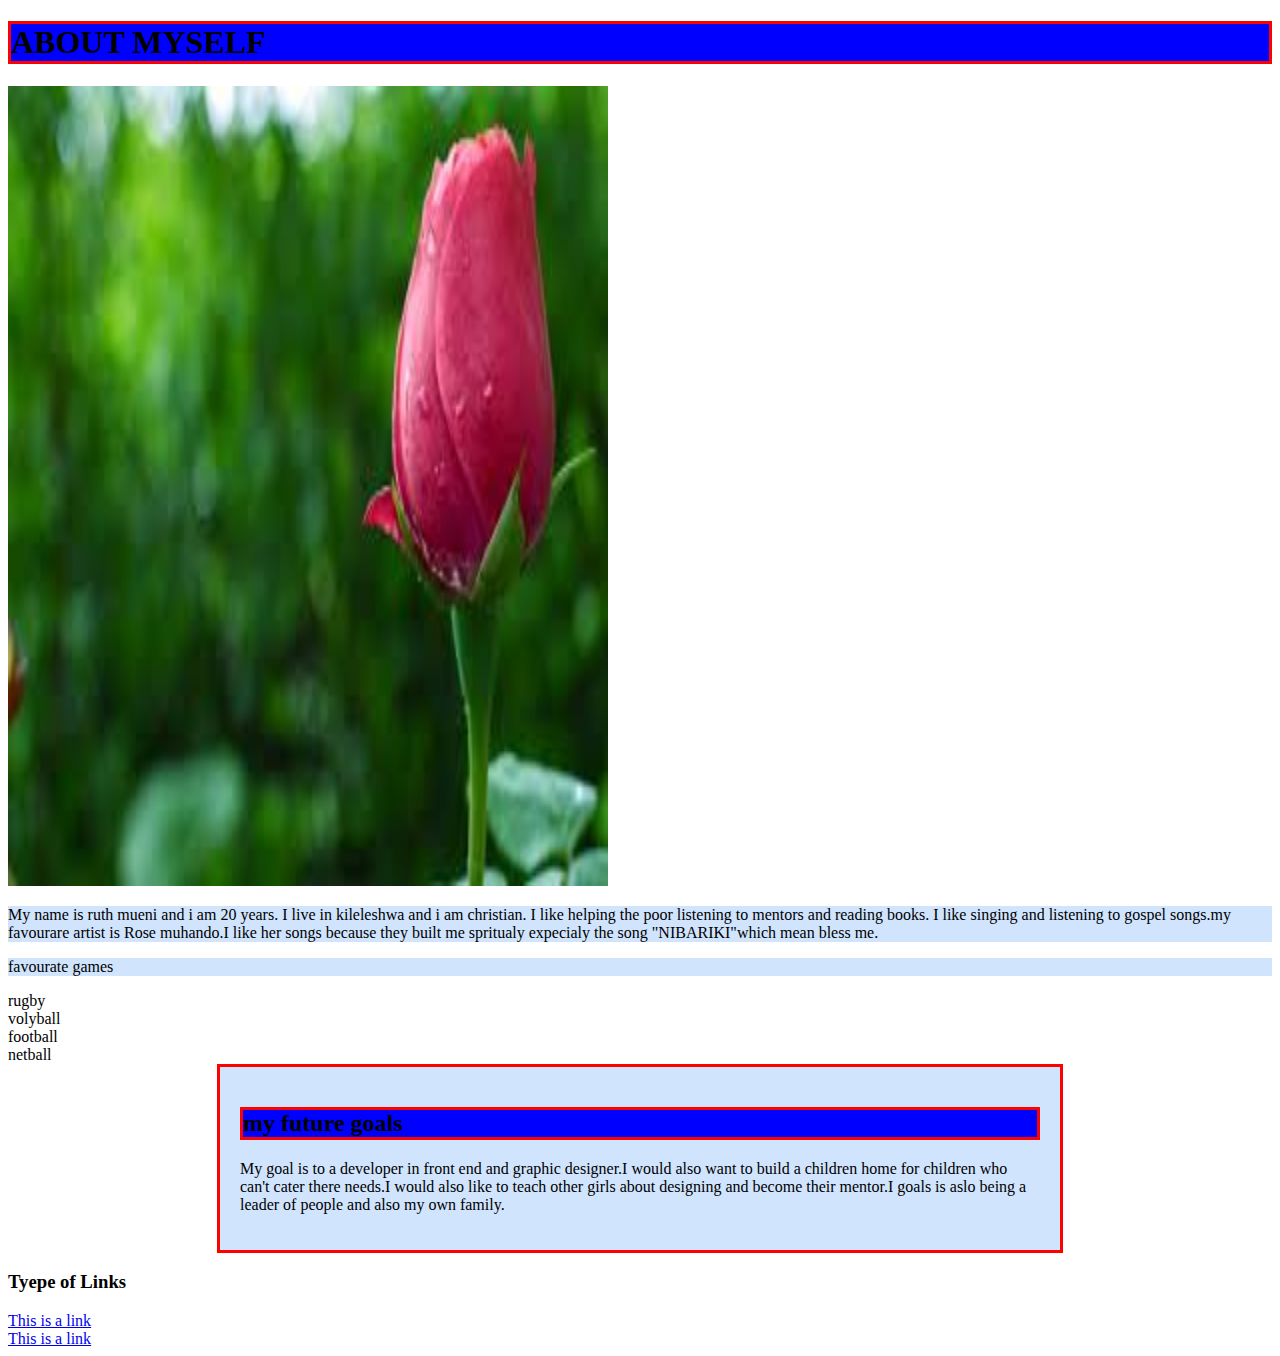
<file: quiz 1/index.html>
<!DOCTYPE html>
<html>
<head>
<title>test</title>
<link rel ="stylesheet" href ="css/main.css">
</head>
<h1>ABOUT MYSELF</h1>
<img src ="image/beauty.jpg"height = "800" width ="600">
<p>
My name is ruth mueni and i am 20 years. I live in kileleshwa and i am christian. I like helping the poor listening to mentors and reading books.
I  like singing and listening to gospel songs.my favourare artist is Rose muhando.I like her songs because they built me spritualy expecialy the song "NIBARIKI"which mean bless me.
</p>

<p> favourate games</p>
<li>rugby</li>
<li>volyball</li>
<li>football</li>
<li>netball</li>
<head>
<body>
<div>
<h2>my future goals</h2>

<p>My goal is to a developer in front end and  graphic designer.I would also want to build a children home for children who can't cater there needs.I would also like to teach other girls about designing and become their mentor.I goals is aslo being a leader of people and also my own family.</p>
</div>
</body>
</head>

<h3>Tyepe of Links</h3>

<li><a href="http: //www.w3schools.com/html/">This is  a  link</a></li>
<li><a href="http: //www.facebook.com/html/">This is a link</a></li>

</html>
</body>
</file>
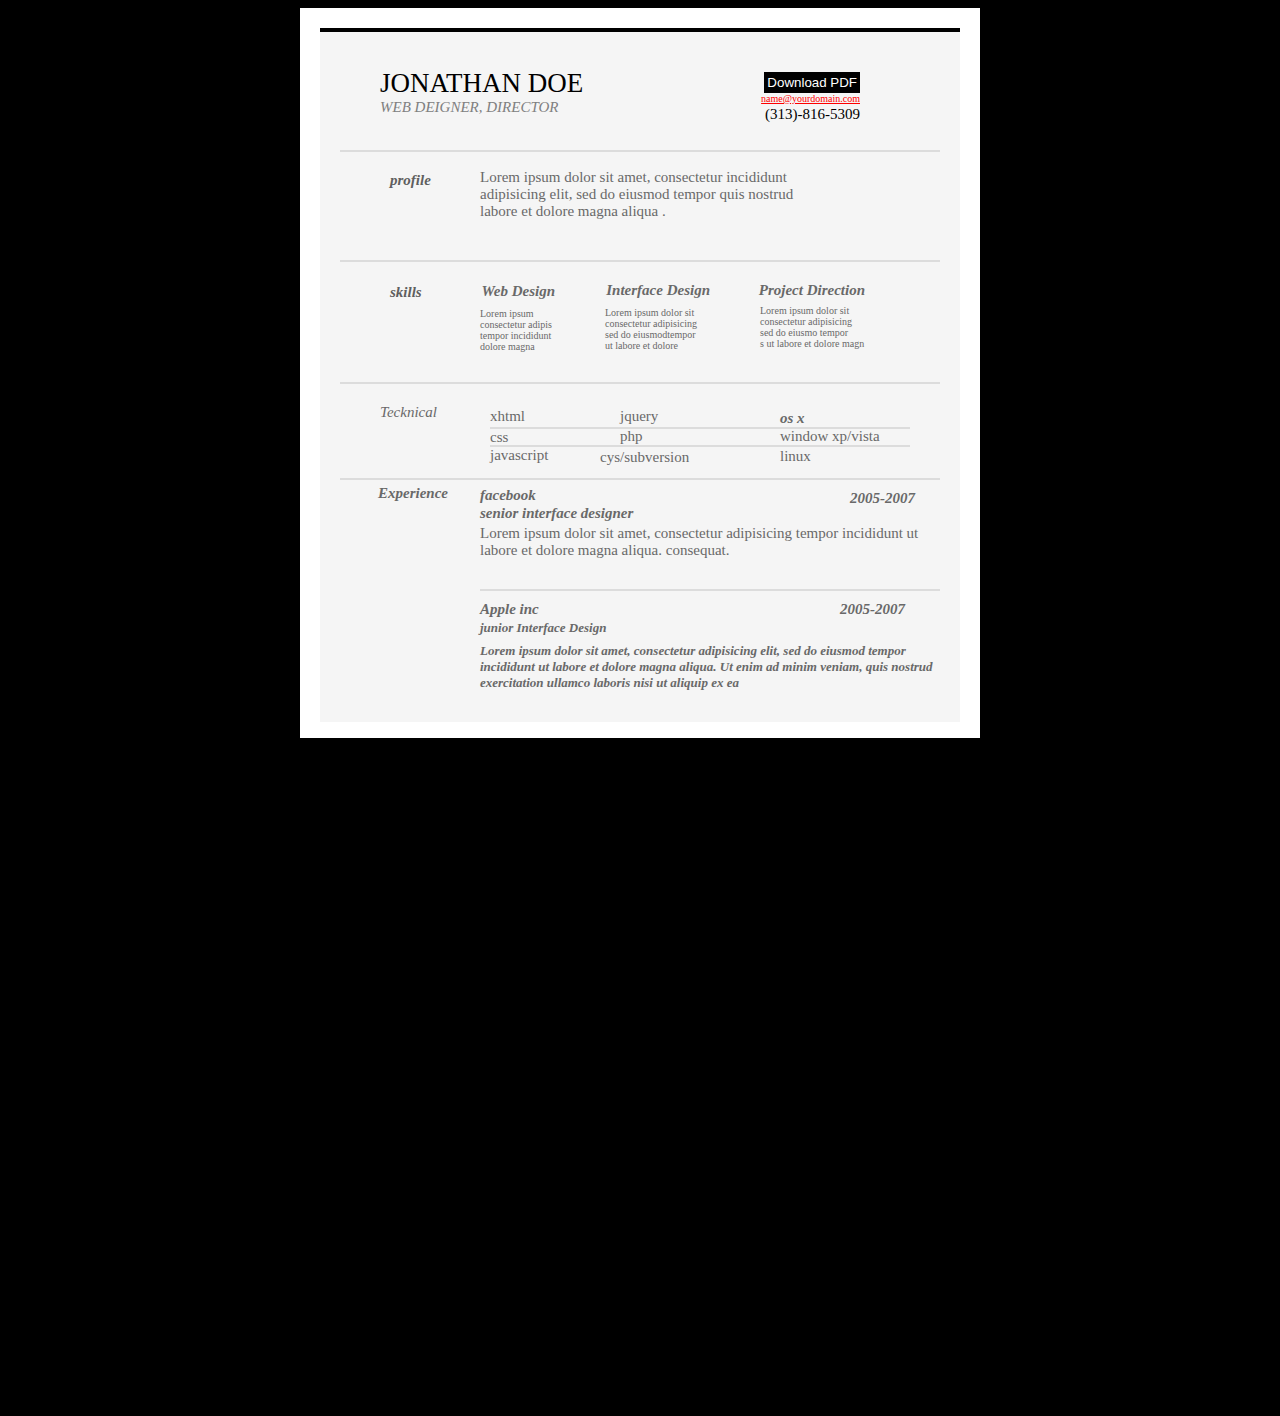
<file: quiz 10/index.html>
<!Doctype
<html>
<head>
<title>text</title>
<link rel="stylesheet" type="text/css" href="css/main.css">
 </head>
 <body>
    <div class ="kite">

 	<div class ="whole">
 	<div class"mueni">
 	<ul> <span style="font-size:27px; color #000;">JONATHAN DOE</span> <br><span style="color:grey;font-size:15px;font-style:italic;">WEB  DEIGNER, DIRECTOR</span></ul>
 	</div>

<div class="buto">
 
 <button class="button">Download PDF</button>
 
 <ul><span class="email">name@yourdomain.com </span> <br> <span class="digitiz">(313)-816-5309</span></ul>

 </div>

 <br>

 <div class="pass">
 </div>
 <div clear="all">

 <div class="profile">

 <h1>profile</h1>

  <p>  Lorem ipsum dolor sit amet, consectetur incididunt 
  <br>
   adipisicing elit, sed do eiusmod tempor  quis nostrud 
   <br>
    labore et dolore magna aliqua .
  </p>
  </div>

  <div clear="all">


  <div  class="pas">

 </div>

 <div  clear="all">

 
 <h2>skills</h2>


<div clear="all">


 <h3>Web Design</h3>

<div class="container1">
 Lorem ipsum 
    <br> 
  consectetur adipis
    <br>
 tempor incididunt  
     <br> 
  dolore magna 
  </div>
 

   <div  clear ="all">

   

  <h4>Interface Design</h4>

   <div class="container2">

   Lorem ipsum dolor sit
   <br>
    consectetur adipisicing 
    <br>
    sed do eiusmodtempor 
    <br>
     ut labore et dolore  
     

     </div>

     <div clear="all">

     <div class="project">


     <h5>Project Direction</h5>

     <div class="container3">

     Lorem ipsum dolor sit
     <br> 
      consectetur adipisicing 
      <br>
      sed do eiusmo tempor
      <br> s
      ut labore et dolore magn
        </div>

        <br>

    <div class="pa">
    </div>

    <div clear="all">

    <div class="teck">
    <p>  Tecknical</p>
      </div>

      <div clear="all">

      <div class="pc">
      <p>xhtml</p>
       </div>

       <div clear="'all">


      <div class="may">

      <p>jquery</p>

      </div>
      <div clear="all">

      <div class="pat">
      <p> os x</p>
      </div>

      <div clear="all">

      <div class="pet">
      </div>
      
      <div clear="all">

      <div class="css">
      <p>css</p>
      </div>

      <div clear"all"> 

      <div class="php">
      <p>php </p>
      </div>
      <div clear="all">

      <div class="window">
      <p> window xp/vista<p>
      </div>
      
      <div clear="all">

      <div class="pretty">
       
        </div>
        <div clear="all">

        <div class="java">
            <p> javascript </p>
            </div>

          <div clear "all">

         <div  class="cys">
         <p>cys/subversion</p>
         </div>

         <div clear ="all" >
          
          <div class="lin">
          <p>linux</p>
          </div>

          <div clear="all">

          <div class="cute">
          </div>
          <div clear="all">

         <div  class="expec">

          <p>Experience</p>

         </div>

         <br>

        <div  class="face">
         <p> facebook  </p>
        </div>

        <br>

        <div  class="senior">
        <p> senior interface designer</p>
        </div>

        <br>
        <div class="pple">
        <p>2005-2007</p>
        </div>

      <br>
      <div class="lorem">
      <p>Lorem ipsum dolor sit amet, consectetur adipisicing
      tempor incididunt ut labore et dolore magna aliqua.
      consequat. 
      </div>

      <div  clear="all">
      
      <div class="pit">
      </div>

      <div clear="all">

      <div class="apple">
      <p>Apple inc </p>
      <p class="dat">junior Interface Design</p>
      <p class="cue">2005-2007</p>
      <p  class="net">Lorem ipsum dolor sit amet, consectetur adipisicing elit, sed do eiusmod
      tempor incididunt ut labore et dolore magna aliqua. Ut enim ad minim veniam,
      quis nostrud exercitation ullamco laboris nisi ut aliquip ex ea</p>

      </div>

     

 </div>
 </div>
  
 	</html>
 </body>
</file>
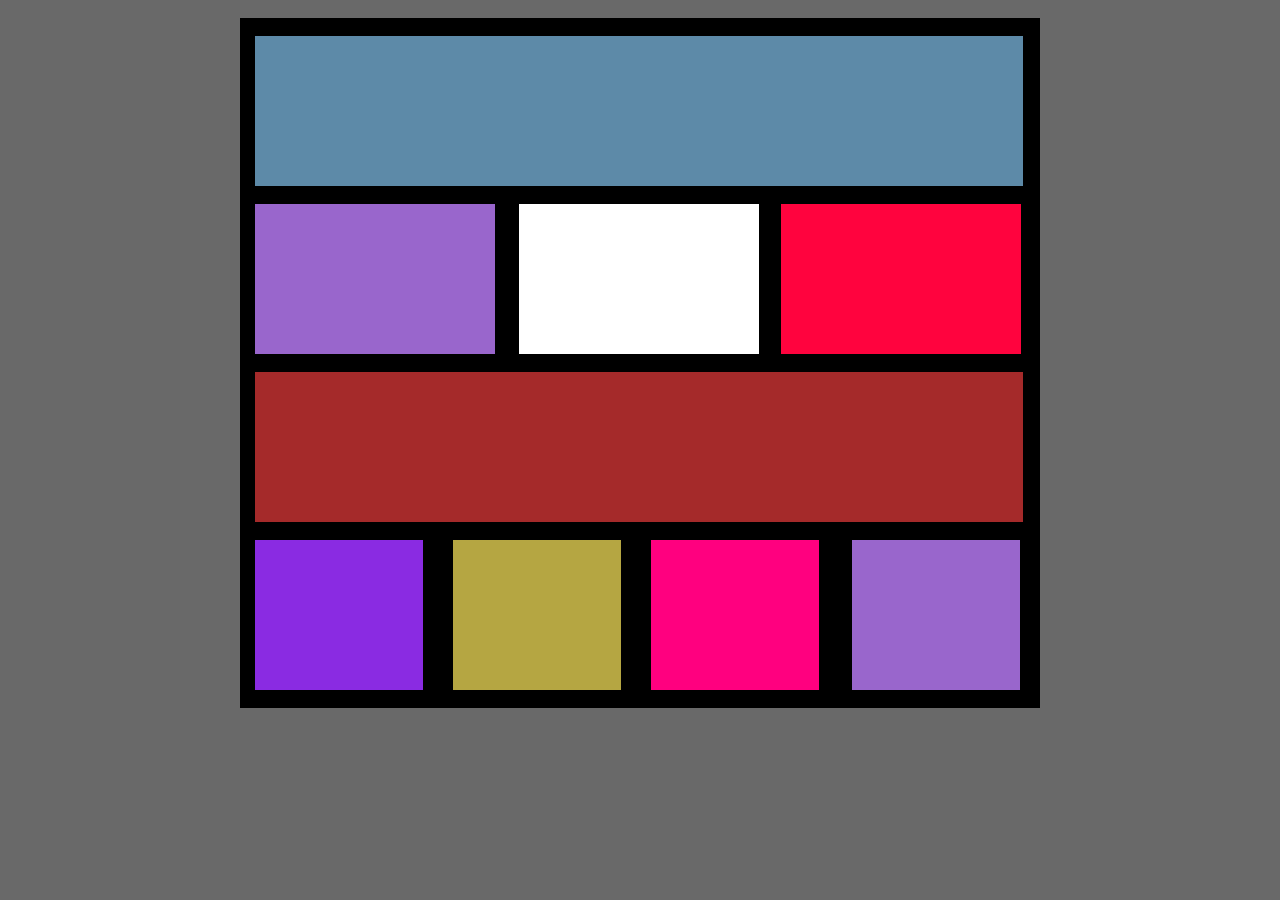
<file: quiz 11/index.html>
<!DOCTYPE html>
<html>
<head>
<title>test</title>
</head>
<!Doctype
<html>
<head>
<title>text</title>
<link rel="stylesheet" type="text/css" href="css/main.css">
<link rel="stylesheet" type="text/css" href="css/normalize.css">

<body>
<br clear="all">

<div class="container1">
<br clear="all">

 <div class="panel1"> </div>
 <br clear="all">


 <div class="panel2"></div>
 <div class="panel3"></div>
 <div class="panel4"></div>

 <br clear="all">

 <div class="panel5"></div>

 <br clear "all">

 <div class="panel6"></div>
 <div class="panel7"></div>
 <div class="panel8"></div>
  <div class="panel9"></div>

 

</div>



 </head>
 <body>
</file>
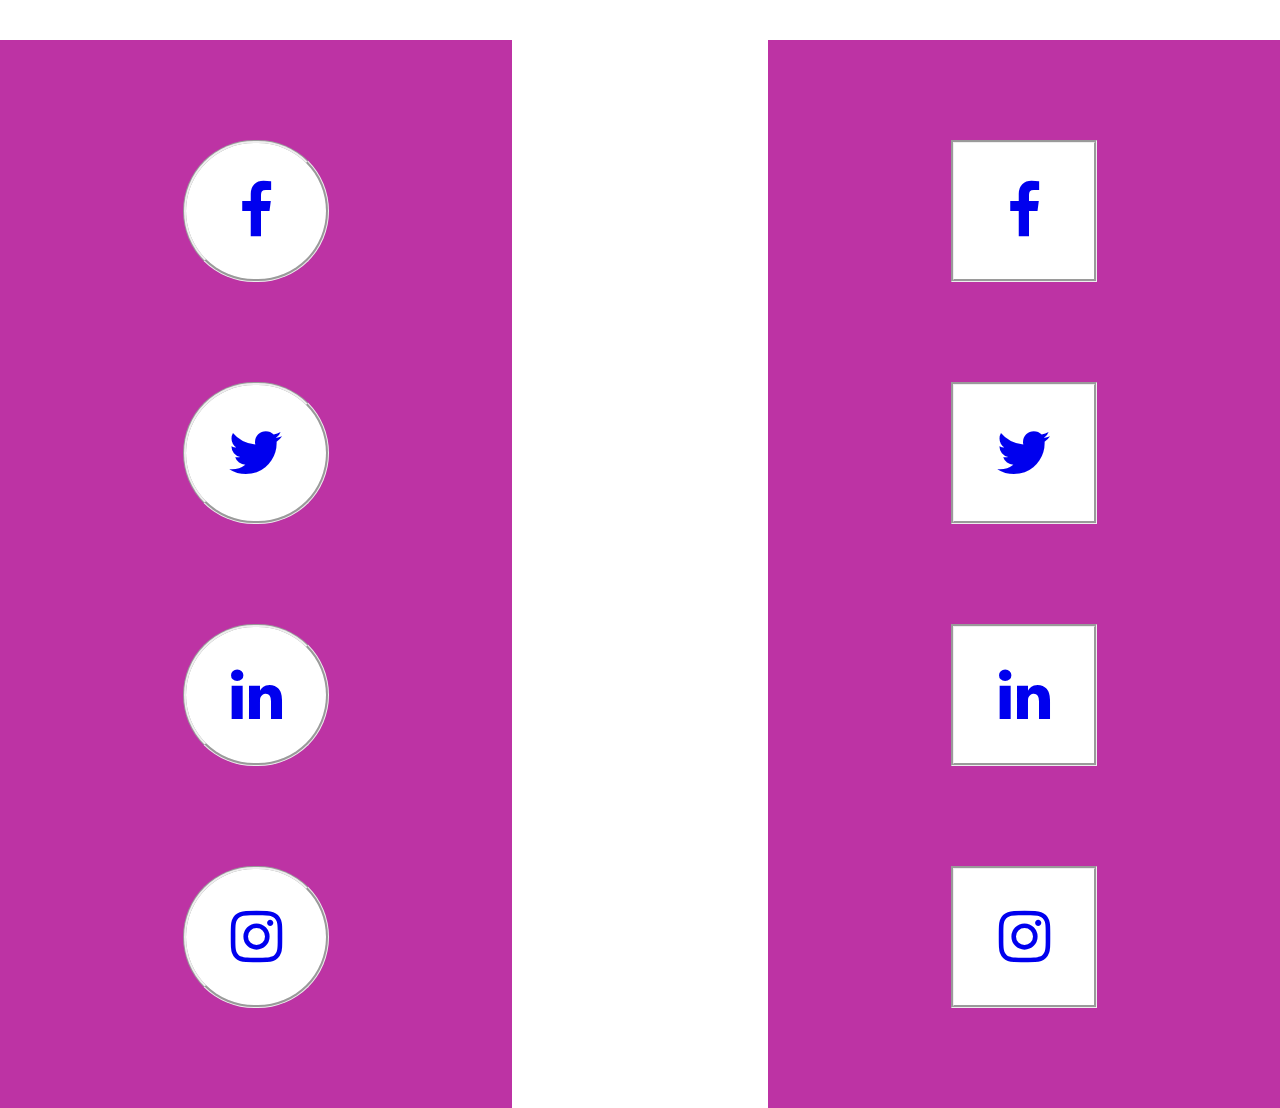
<file: quiz 15/index.html>
<!DOCTYPE html>
<html>
<head>

<title>test</title>

<link rel="stylesheet" href="css/main.css">
<link rel="stylesheet" href="css/normalize.css">
<link rel="stylesheet" href="css/font-awesome.css">



</head>

<body>

<div class = "icons1">

<div id = "facebook">
<a  class ="tat"  href="https://www.facebook.com/facebook"><i class="fa fa-facebook" aria-hidden="true"></i></a>
</div>

<div id = "twitter">
<a class ="twt" href="https://twitter.com/twitter"><i class="fa fa-twitter" aria-hidden="true"></i></a>
</div>

<div id = "linkedin">
<a class ="link" href="https://www.linkedin.com"><i class="fa fa-linkedin" aria-hidden="true"></i></a>
</div>

<div id = "instagram">
<a class ="inst" href="https://www.instagram.com/instagram"><i class="fa fa-instagram" aria-hidden="true"></i></a>
</div>

</div>

<div class = "icons2">

<div id = "facebook1">
<a class ="fb1" href="https://www.facebook.com/facebook"><i class="fa fa-facebook" aria-hidden="true"></i></a>
</div>

<div id = "twitter1">
<a class ="twit1" href="https://twitter.com/twitter"><i class="fa fa-twitter" aria-hidden="true"></i></a>
</div>

<div id = "linkedin1">
<a class ="link1"  href="https://www.linkedin.com"><i class="fa fa-linkedin" aria-hidden="true"></i></a>
</div>

<div id = "instagram1">
<a class ="inst1"  href="https://www.instagram.com/instagram"><i class="fa fa-instagram" aria-hidden="true"></i></a>
</div>

</div>





</body>
</html>
</file>
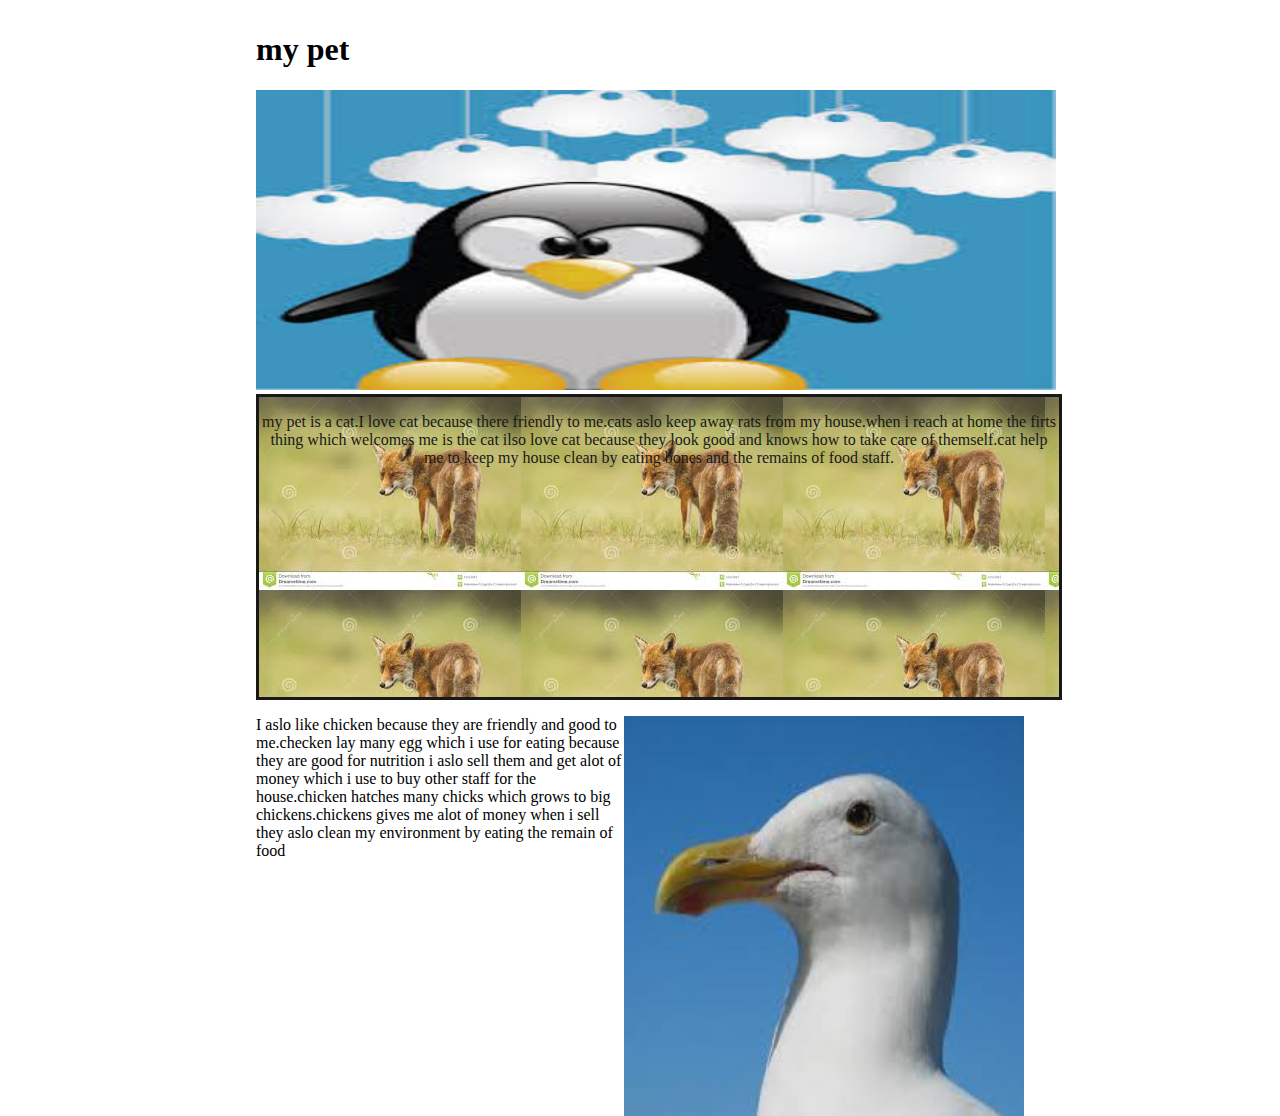
<file: quiz 2/index.html>
<!DOCTYPE html>
<html>
<head>
<title>code</title>
<link rel = "stylesheet" href ="css/main.css">
</head>
<head>
<body>
<h1>my pet</h1>

<div class="container1">
<img src = "image/patl.jpg"height="300" width="800">

</div>
<head>
<body>



<div class="container2">
<p>my pet is a cat.I love cat because there friendly to me.cats aslo keep away rats from my house.when i reach at home the firts  thing which welcomes me is the cat ilso love  cat because they look good and knows how to take care of themself.cat help me to keep my house clean by eating bones and the remains of food staff.
</p>
</div>
</body>
</head>
<div class="container3">
<img src="image/dove.jpg"height="400" width="400"alt="suni" style="float:right">
<p>
I aslo like chicken because they are friendly and good to me.checken lay many egg which i use for eating because they are good for nutrition i aslo sell them and get alot of money which i use to buy other staff for the house.chicken hatches many chicks which grows to big chickens.chickens gives me alot of money when i sell they aslo clean my environment by eating the remain of food</p>

</div>
</body>
</html>
</file>
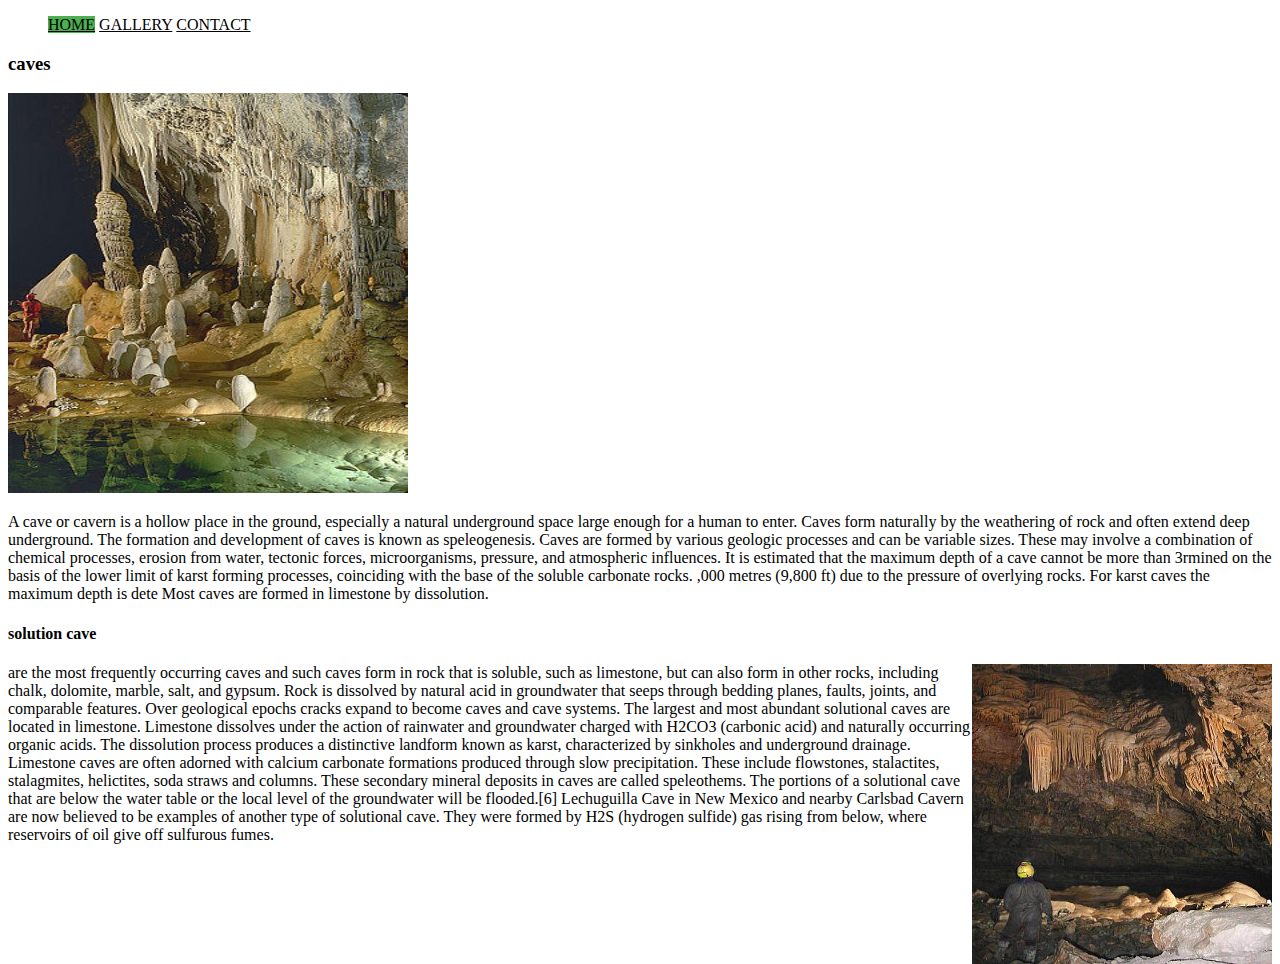
<file: quiz 3/index.html>
<!DOCTYPE html>
<html>
<head>
<title>test</title>
<link rel="stylesheet" type="text/css" href="css/main.css">

<ul class="nav1">

 <a class="focus active" href="index.html">HOME</a>

<a class="man " href= "gallery.html">GALLERY</a>

<a class="pot" href="contact.html">CONTACT</a>
</ul>

<h3>caves</h3>
<body>

<img src= "images/gulf.jpg" height="400" width="400">

<div class="container1">
<p>
A cave or cavern is a hollow place in the ground, especially a natural underground space large enough for a human to enter. Caves form naturally by the weathering of rock and often extend deep underground.
The formation and development of caves is known as speleogenesis. Caves are formed by various geologic processes and can be variable sizes. These may involve a combination of chemical processes, erosion from water, tectonic forces, microorganisms, pressure, and atmospheric influences.

It is estimated that the maximum depth of a cave cannot be more than 3rmined on the basis of the lower limit of karst forming processes, coinciding with the base of the soluble carbonate rocks.
,000 metres (9,800 ft) due to the pressure of overlying rocks. For karst caves the maximum depth is dete
Most caves are formed in limestone by dissolution.
</p>

</div>
<h4>solution cave</h4>
<div class="container2">
<img src="images/miles.jpg"height="300" width="300">
<p>
 are the most frequently occurring caves and such caves form in rock that is soluble, such as limestone, but can also form in other rocks, including chalk, dolomite, marble, salt, and gypsum. Rock is dissolved by natural acid in groundwater that seeps through bedding planes, faults, joints, and comparable features. Over geological epochs cracks expand to become caves and cave systems.

The largest and most abundant solutional caves are located in limestone. Limestone dissolves under the action of rainwater and groundwater charged with H2CO3 (carbonic acid) and naturally occurring organic acids. The dissolution process produces a distinctive landform known as karst, characterized by sinkholes and underground drainage. Limestone caves are often adorned with calcium carbonate formations produced through slow precipitation. These include flowstones, stalactites, stalagmites, helictites, soda straws and columns. These secondary mineral deposits in caves are called speleothems.

The portions of a solutional cave that are below the water table or the local level of the groundwater will be flooded.[6]

Lechuguilla Cave in New Mexico and nearby Carlsbad Cavern are now believed to be examples of another type of solutional cave. They were formed by H2S (hydrogen sulfide) gas rising from below, where reservoirs of oil give off sulfurous fumes. 
</p>
</body>
</html>
</file>
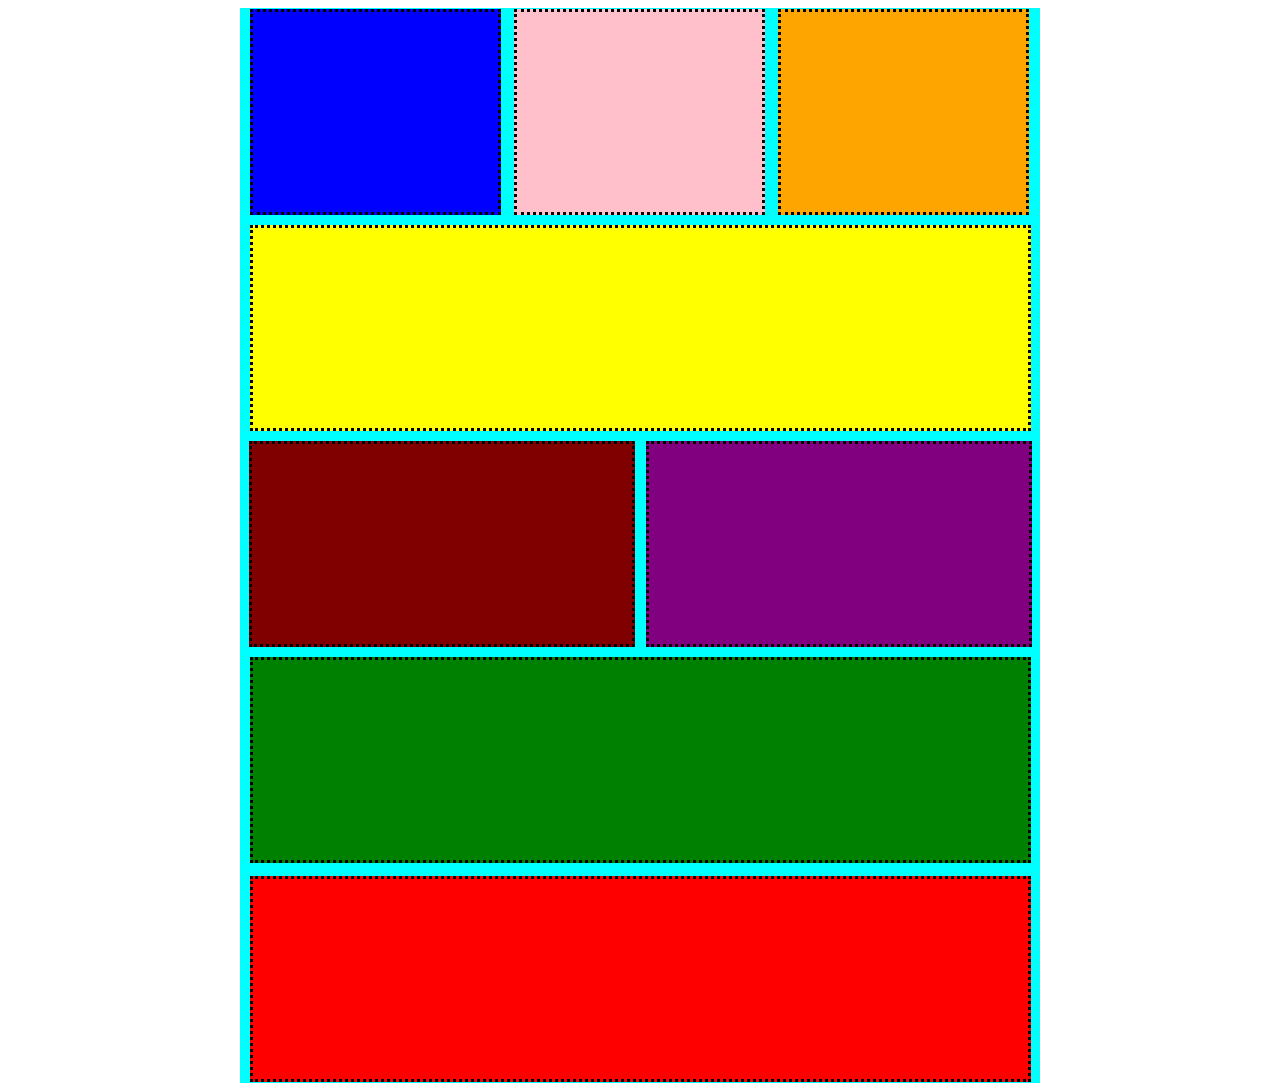
<file: quiz 5/index.html>
<!DOCTYPE html>
<html>
<head>
<title> Title</title>

<link rel="stylesheet" type="text/css" href="css/main.css">
</head>
<div>

<body>
<div id="blue" class="box1"></div>
<div id="pink" class="box1"></div>
<div id="orange" class="box1"></div>

<br clear="all">

<div id="yellow" class="box2"></div>

<br clear="all">

<div id="purple" class="box3"></div>
<div id="maroon" class="box3"></div>

<br clear="all">

<div id="green" class="box4"></div>
<div id="red" class="box4"></div>



</body>
</div>
</html>
</file>
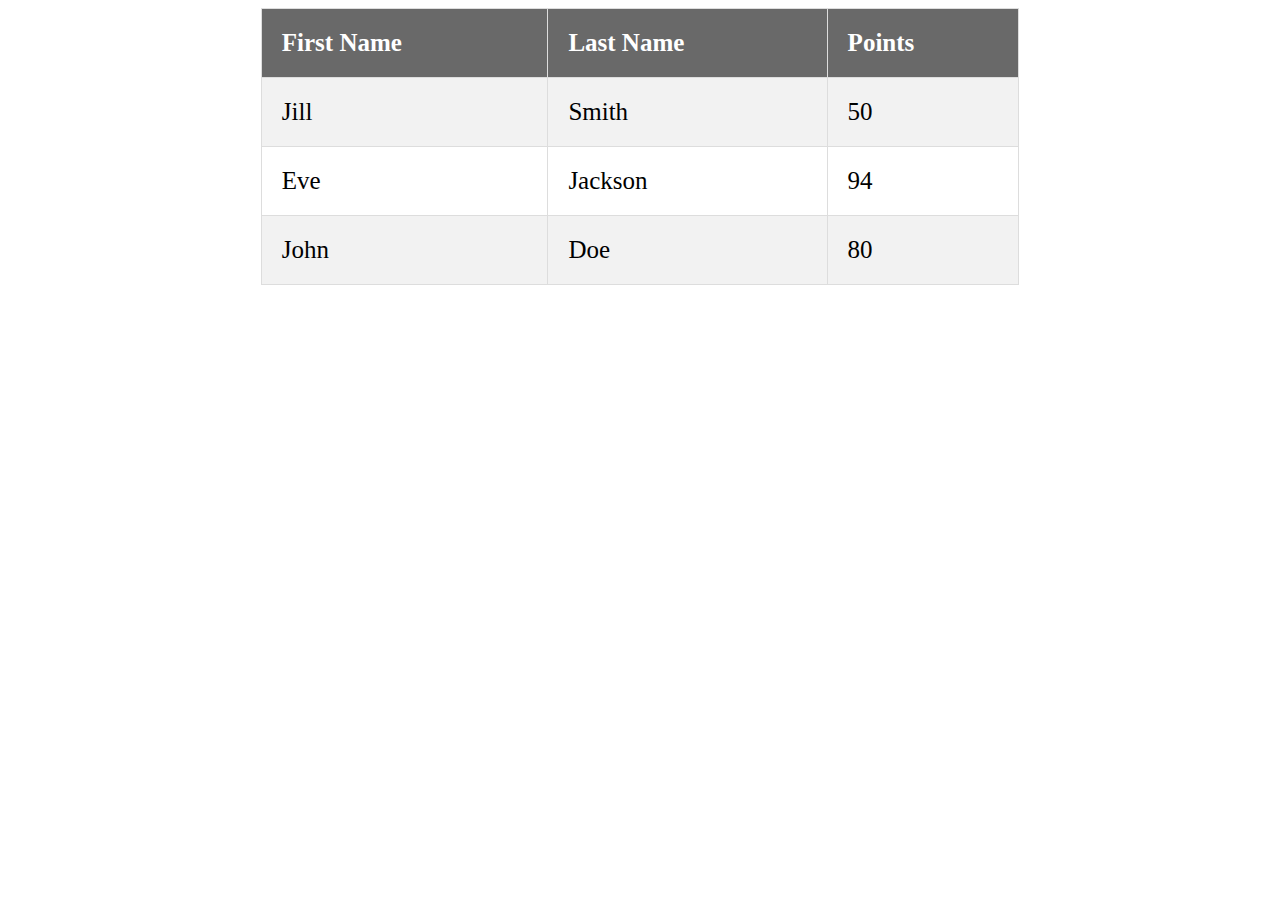
<file: quiz 6/index.html>
<!DOCTYPE html>
<html>
<head>
<title> Title</title>

<link rel="stylesheet" type="text/css" href="css/main.css">
</head>

<body>

<table>
  <tr>
    <th>First Name</th>
    <th>Last Name</th>
    <th>Points</th>
  </tr>
  <tr>
    <td>Jill</td>
    <td>Smith</td>
    <td>50</td>
  </tr>
  <tr>
    <td>Eve</td>
    <td>Jackson</td>
    <td>94</td>
  </tr>
  <tr>
    <td>John</td>
    <td>Doe</td>
    <td>80</td>
  </tr>
</table>
</table>

</body>
</html>
</file>
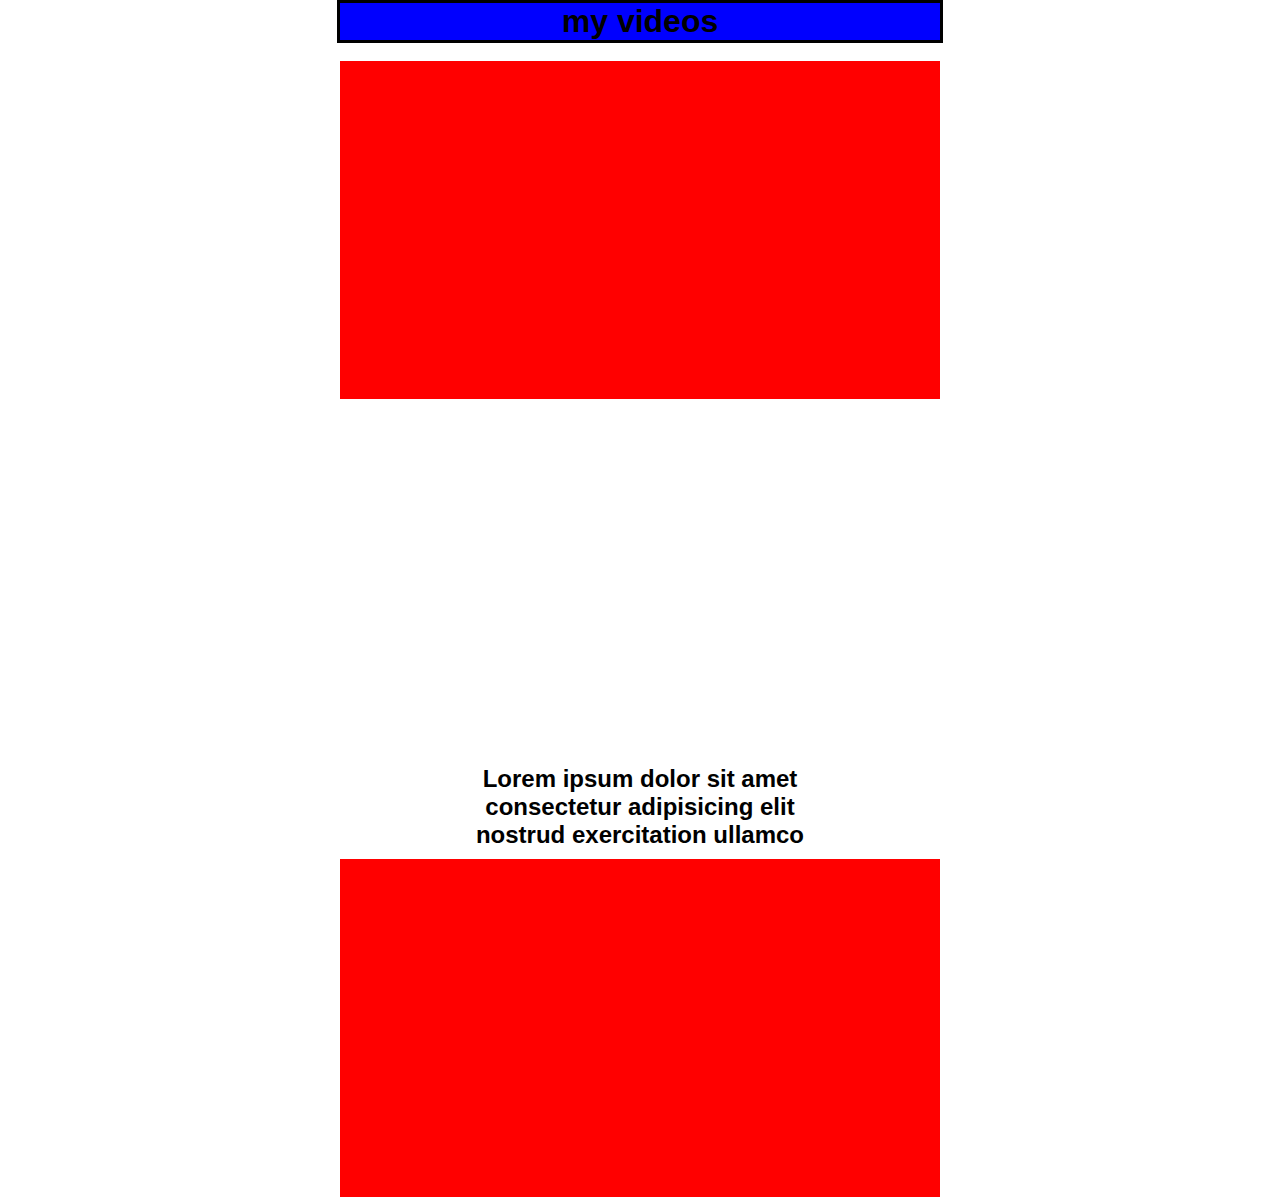
<file: quiz 8/index.html>
<!Doctype html>
<html>
	<head>
		<title>text</title>
		<link rel="stylesheet" type="text/css" href="css/main.css">
	</head>
	<body>
		<h1>my videos</h1>
		<br clear="all">
		<div class="container1">
		<iframe width="600" height="338" src="https://www.youtube.com/embed/T5-8rkMVdCs" frameborder="0" allowfullscreen></iframe>
			
		</div>
		<br clear"all">

		<div class="container2">

		<div class="box1">
		<iframe width="290" height="338" src="https://www.youtube.com/embed/41cxcCCo7UE" frameborder="0" allowfullscreen></iframe>

		</div>
		<div class="box2">
		<iframe width="290" height="338" src="https://www.youtube.com/embed/kHSFpGBFGHY" frameborder="0" allowfullscreen></iframe>
	    </div>


	    <br clear="all">
	    <h2> Lorem ipsum dolor sit amet
	        <br/>

	        consectetur adipisicing elit
	        
             <br/>
	         nostrud exercitation ullamco
	     </h2>																		


	    <div class="container3">
	    <iframe src="https://www.google.com/maps/embed?pb=!1m18!1m12!1m3!1d3988.7934015020446!2d36.788576014201034!3d-1.2987187360048156!2m3!1f0!2f0!3f0!3m2!1i1024!2i768!4f13.1!3m3!1m2!1s0x182f109996536c39%3A0x4eb6d6e1e16b4153!2siHub!5e0!3m2!1sen!2ske!4v1458211013002" width="600" height="338" frameborder="0" style="border:0" allowfullscreen></iframe>
	   

	    </div>


		
	</body>
</html>
</file>
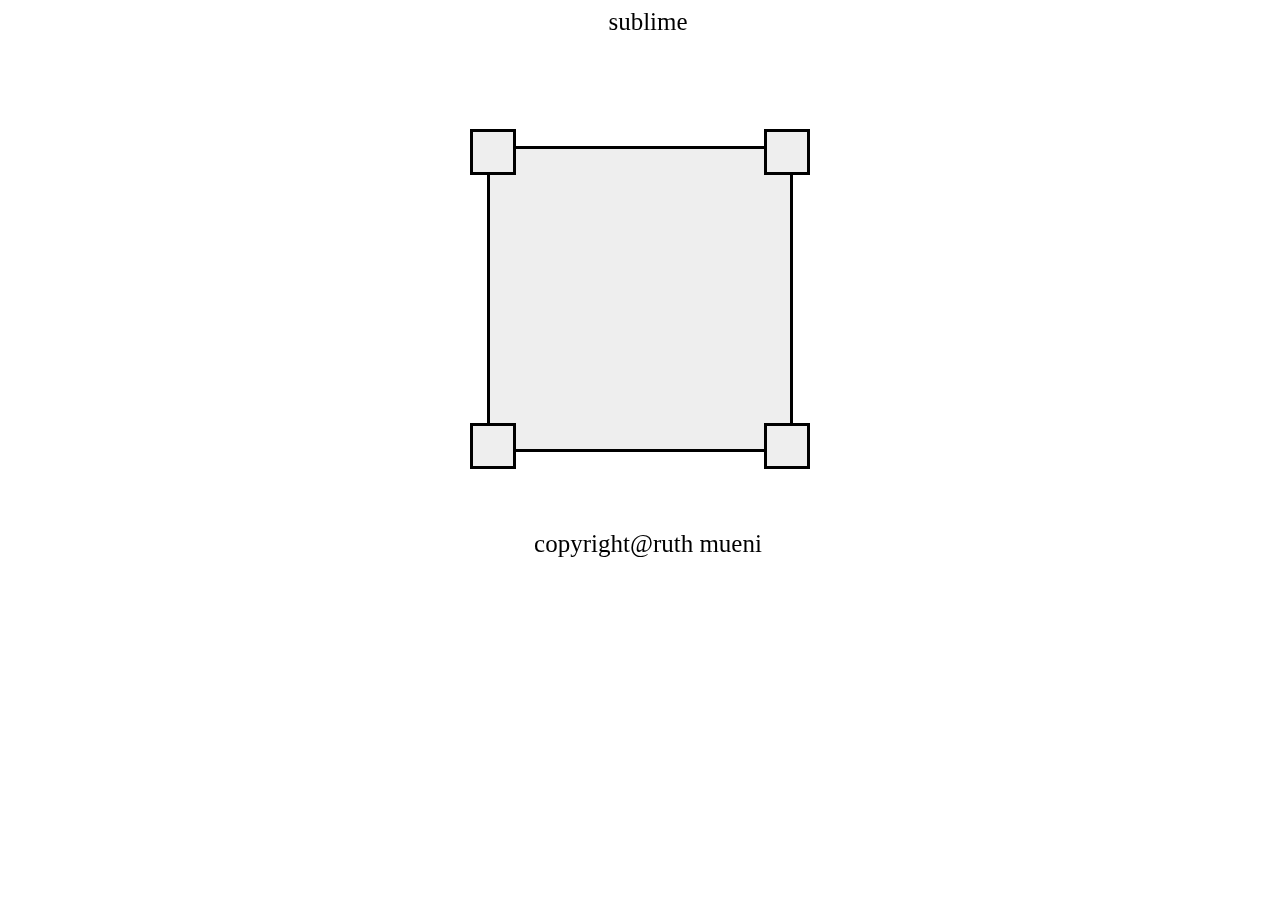
<file: quiz 9/index.html>
<!DOCTYPE html>
<html>
	<head>
<title>test</title>
<link rel="stylesheet" type="text/css" href="css/main.css">
	</head>
	<body>
	<header>sublime</header>
	 <br clear="all">
	 
	<div class="container2">

	  <div class="box1"></div>
       <br clear="all">
 
	  <div class="box2"></div>
      <br clear="all">
     
	  <div class="box3"></div>
      <br clear="all">
     
	  <div class="box4"></div>
	  </div>

     <br clear="all">
     <br clear="all">
     <br clear="all">
     <br clear="all">
     <br clear="all">
     <br clear="all">
     <br clear="all">
     <br clear="all">
     <br clear="all">
     <br clear="all">
     <br clear="all">
	  <footer>copyright@ruth mueni</footer>


	</body>
</html>
</file>
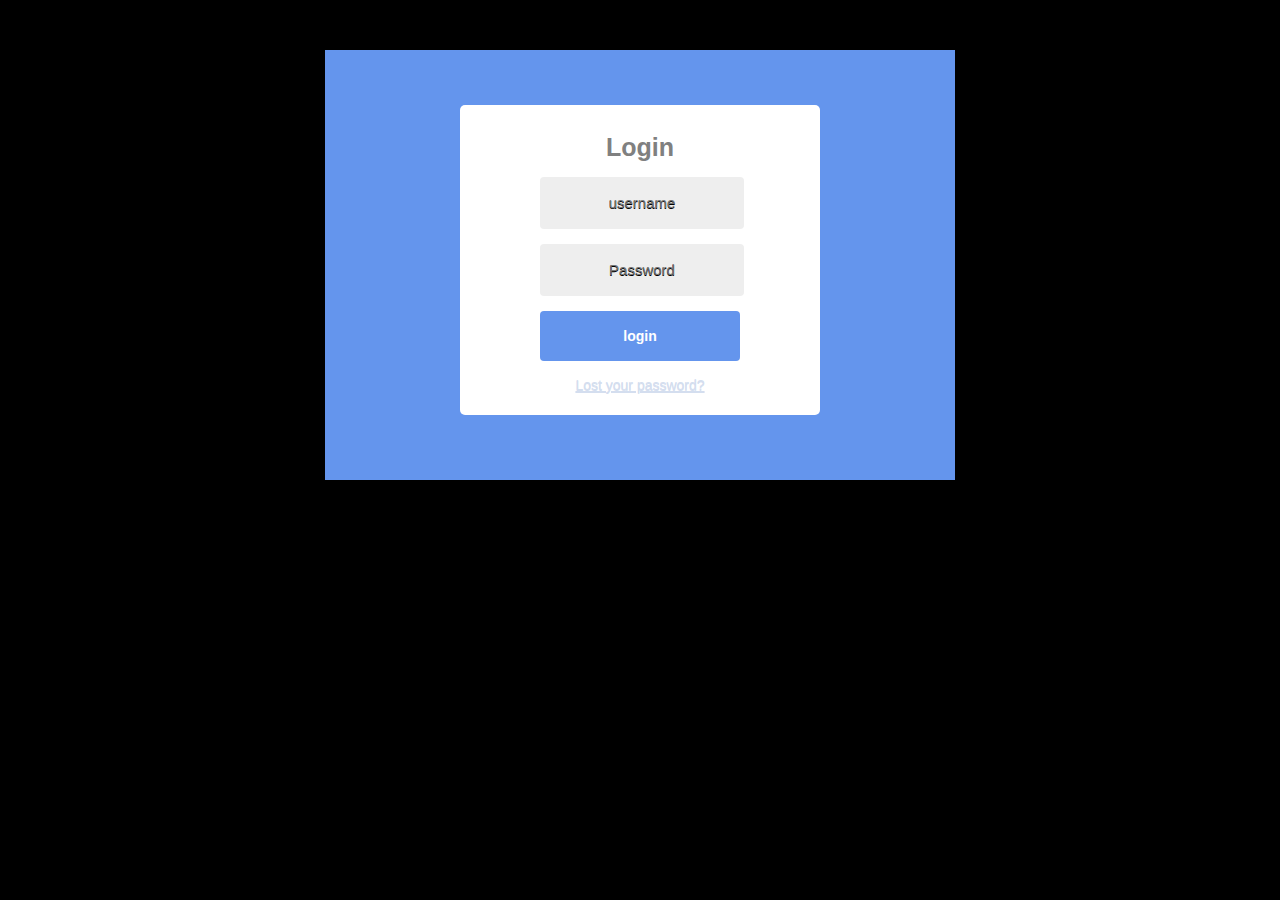
<file: quiz7/index.html>
<!DOCTYPE html>
<html>
<head>
<title> Title</title>

<link rel="stylesheet" type="text/css" href="css/main.css">
</head>

<body>

<div id="cont">
  <form action="index.html" class="login">
    <h1>Login</h1>
    <input type="email" name="email" class="login-input" placeholder="username" autofocus>
    <input type="password" name="password" class="login-input" placeholder="Password">
    <input type="submit" value="login" class="login-submit">
    <p class="login-help"><a href="index.html">Lost your password?</a></p>
  </form>
  </div>

 
  </body>
  </html>
</file>
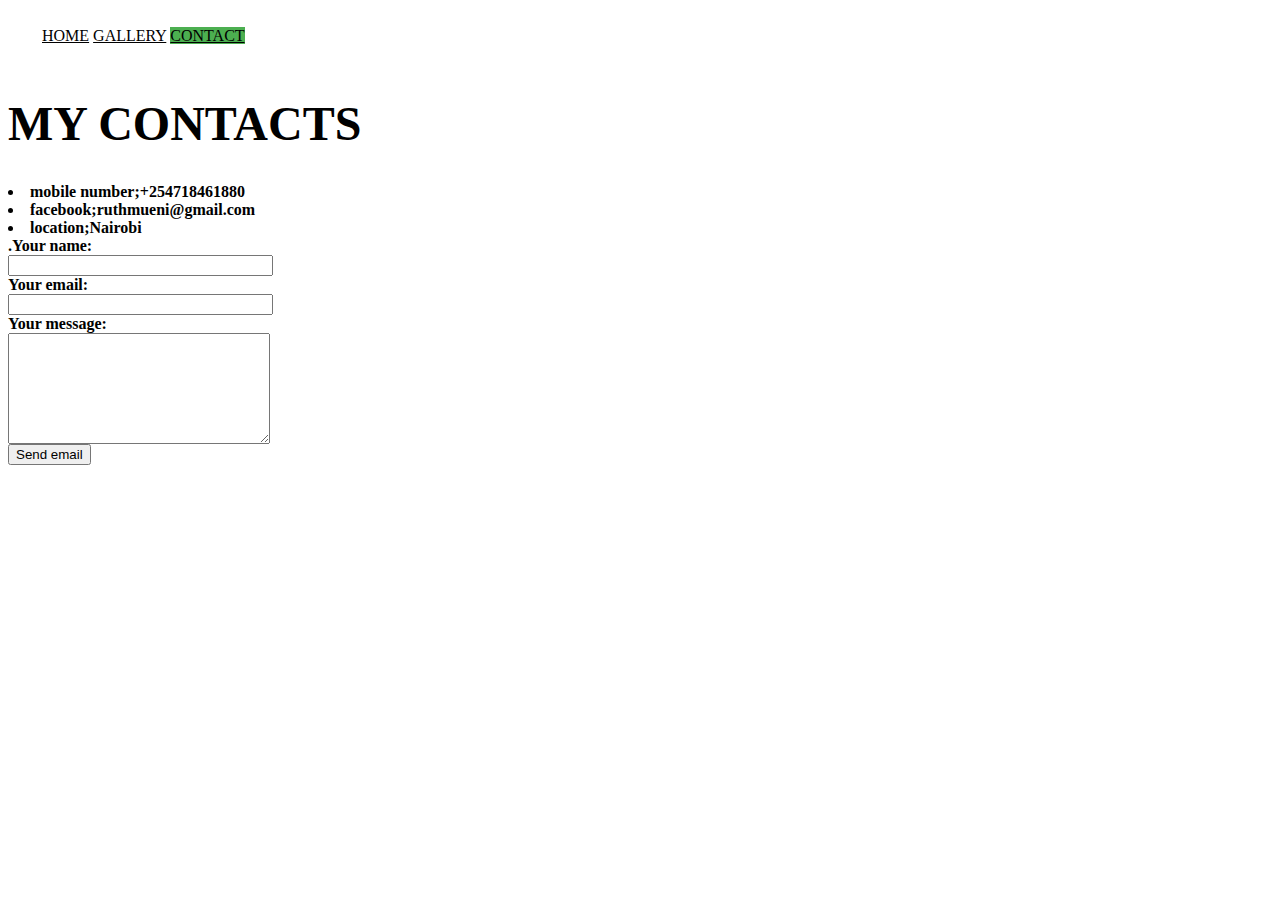
<file: quiz 3/contact.html>
<!DOCTYPE>
<html>
<head>
<title>test</title>
<link rel ="stylesheet" href ="css/main.css">

</head>

<ul class="nav">
<a class="focus" href="index.html">HOME</a>

<a class="man" href= "gallery.html">GALLERY</a>

<a class="pot active" href="contact.html">CONTACT</a>
</ul>

<h1>MY CONTACTS</h1>

<body>

<div class="contaier4">
<li><b>mobile number;+254718461880 <b></l1>

<li><b>facebook;ruthmueni@gmail.com</b></li>

<li><b>location;Nairobi</b></li>

</div>

<form id="contact_form" action="#" method="POST" enctype="multipart/form-data">
	<div class="row">
		<label for="name"><b>.Your name:<b></label><br />
		<input id="name" class="input" name="name" type="text" value="" size="30" /><br />
	</div>
	<div class="row">
		<label for="email">Your email:</label><br />
		<input id="email" class="input" name="email" type="text" value="" size="30" /><br />
	</div>
	<div class="row">
		<label for="message">Your message:</label><br />
		<textarea id="message" class="input" name="message" rows="7" cols="30"></textarea><br />
	</div>
	<input id="submit_button" type="submit" value="Send email" />
</form>
</body>
</html>
</file>
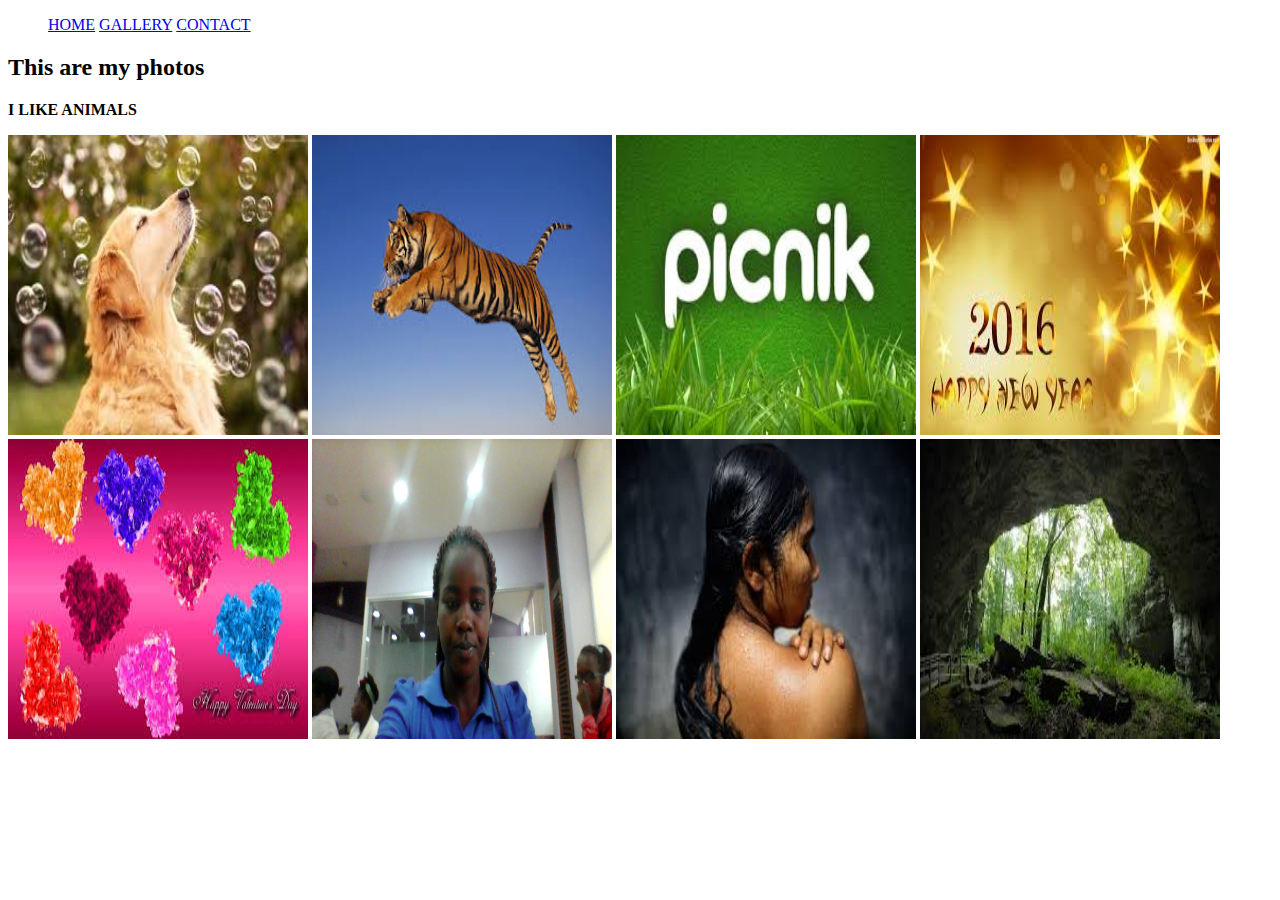
<file: quiz 3/gallery.html>
<!DOCTYPE html>
<html>
<head>
</head>
<title>Page Title</title>

<link rel="stylesheet"type="text /css" href="css/main.css">

<ul class="nav1">
<a class="focus" href="index.html">HOME</a>

<a class="man active"href= "gallery.html">GALLERY</a>


<a class="pot" href="contact.html">CONTACT</a>
</ul>


<h2>This are my photos</h2>
<body>

<p><b>I LIKE ANIMALS</b></p>
<div class="container3">

<img src = "images/gatty.jpg"  height="300" width="300">
<img src = "images/lion.jpg"  height="300" width="300">
<img src = "images/mas.jpg"  height="300" width="300">
<img src = "images/happy.jpg"   height="300" width="300">
<img src = "images/love.jpg"   height="300" width="300">
<img src = "images/ruth.jpg"   height="300" width="300">
<img src = "images/mt.jpg"   height="300" width="300">
<img src = "images/cave.jpg"   height="300" width="300">


</div>

</body>
</html>
</file>
<file: quiz 1/css/main.css>
h1{

	background-color: blue;
	border-style: solid;
	border-color:red;

}

p  {
	background-color: #d0e4fe;
}

h2 {
   background-color: blue;
   border-style:solid;
   border-color: red;
}

div {
	width: 800px;
	padding: 20px;
	margin:auto;
	border:red;
	border-style:solid;
	background-color: #d0e4fe;
	background-image: ("../img/prety.jpg");
}
</file>
<file: quiz 10/css/main.css>
body{
	background-color: #000;
	font-family: arial sans-serif;


}
.kite{
	background-color:#fff;
	width: 640px;
	height: 690px;
	margin: 0 auto;
	padding: 20px;
	}
.whole{
	background-color: #f5f5f5;
	width: 600px;
	height:650px;
	margin: 0 auto;
	padding: 20px;
	border-top: 4px solid;
	color-top: #0000;
	
}
.buto{
	float: right;
	position: relative;
	top: -60px;
	margin-right: 80px;
}
 

.button {
  background-color: #000;
  color:white;
  float: right;
  position:relative;
  border: none;
  padding: 3px;

}
.email{
	float: right;
	color: red;
	text-decoration: underline;
	font-size: 10px;
	
}
.digitiz{
	float: right;
	font-size: 15px;
	
}
.pass{
	border-top: 2px solid;
    margin: 0 auto;
    color:rgba(0,0,0,0.1);

}
h1{
	text-align: left;
	font-style: italic;
	color: #696969;
	font-size: 15px;
	margin-left: 50px;
	color:#5f5f5f;
	position: relative;
	top: 10px;


}
p{
	
	margin-left:140px;
	position: relative;
	top:-25px;
    color: #696969;
	font-size: 15px;
	
}
.pas{
	border-top: 2px solid;
    margin: 0 auto;
    color:rgba(0,0,0,0.1);

}
h2{
    text-align: left;
	font-style: italic;
	color: #696969;
	font-size: 15px;
	margin-left: 50px;
	color:#5f5f5f;
	position: relative;
	top: 10px;
}
h3{
	text-align: right;
	font-size: 15px;
	margin-right:385px;
	position: relative;
	top: -23px;
	font-style: italic;
	color:#696969
}
.container1{
	position:relative;
	top: -30px;
	font-size: 10px;
	color:#696969;
	margin-left: 140px;
}
h4{
	text-align: right;
	font-size: 15px;
	position: relative;
	top: -120px;
	font-style: italic;
	color:#696969;
	margin-right: 230px;

}
.container2{
   position:relative;
	top: -132px;
	font-size: 10px;
	margin-left:265;
	color:#696969; 
}

h5{
	text-align: right;
	font-size: 15px;
	color: #696969;
	font-style: italic;
	margin-right: 75px;
	position:relative;
	top: -226px;

}
.container3{
	margin-left: 420px;
	position: relative;
	top: -245px;
	font-size: 10px;
	color: #696969;
}
.pa{
	border-top: 2px solid;
    margin: 0 auto;
    color:rgba(0,0,0,0.1);
    position: relative;
    top: -230px;

}
.teck{
	text-align: left;
	font-style: italic;
	color: #696969;
	font-size: 15px;
	margin-left: -100px;
	position: relative;
	top: -200px;
}
.pc{
	position: relative;
	top:-228px;
	left: 10px;
	font-size: 5px;
}
.may{
	position: relative;
	top: -260px;
	left: 140px;
	font-size: 5px;
	color: #696969;


}
.pat{
	position: relative;
	top: -290px;
	left: 300px;
	font-size: 5px;
	color: #696969;
	font-style: italic;
	font-weight: bold;


}
.pet{
	border-bottom: 2px solid;
    position: relative;
    top: -330px;
    right: -150px;
    color: #696969;
    width: 420px;
    color:rgba(0,0,0,0.1);
}
.css{
	position: relative;
	top: -320px;
	left: 10px;
	color: #696969;
}
.php{
	position: relative;
	top: -353px;
	left: 140px;
	color: #696969;
}
.window{
    position: relative;
	top: -385px;
	left: 300px;
	font-size: 5px;
	color: #696969;	
}

.pretty{ 
border-top: 2px solid;
color: rgba(0,0,0,0.1);
margin: 0 auto;
position: relative;
top:-425px;
width: 420px;
right: -60px;

}
.java{
	position: relative;
	top: -415px;
	left: 10px;
}
.cys{
  position: relative;
  top: -445px;
  left: 120px;
  font-size: 10px;	
}
.lin{
	position: relative;
	top: -478px;
	left: 300px;

}
.cute{
	border-top:2px solid;
	color: rgba(0,0,0,0.1);
	position: relative;
	top: -505px;
}
.expec{
	position: relative;
	top: -490px;
	left: -102px;
	font-style: italic;
	font-weight: bold;

}

.face{
	position: relative;
	top: -553;
	font-style: italic;
	font-weight: bold;
}

.senior{
	position: relative;
	top: -600;
	font-style: italic;
	font-weight: bold;
}
.pple{
	position: relative;
	top: -680px;
	right:-370px;
	font-weight: bold;
	font-style: italic;
}
.lorem{
	position: relative;
	top: -710px;
	font-size: 5px;
	font-style: inherit;

}
.pit{
	border-top: 2px solid;
	color: red;
	position: relative;
	top: -720px;
	width: 460px;
	color: rgba(0,0,0,0.1);
	right:-140px;
}
.apple{
	position: relative;
	top: -700px;
	font-size: 10px;
	font-style: italic;
	font-weight: bold;


}
.dat{
	margin-top: -13px;
	font-size: 13px;
	font-style: italic;
	font-weight: bold;
}

.cue{
  margin-left: 500px;
  top:-75px;

}
.net{
	margin-top :-40px;
	color: #696969;
	font-size: 13px;
	font-style: inherit;
}
</file>
<file: quiz 11/css/main.css>
body{
  background-color: #696969;
  font-family: arial;
  margin: 0 auto;
 
}
.container1{
  max-width: 800px;
  margin: 0 auto;
  background-color:#000;
  height: 690px;
}
.panel1{
  width:96%;
  height:150px;
  background-color: #5d8aa8;
  margin-right:25px;
  margin-left: 15px;


}
.panel2{
  width: 30%;
  height: 150px;
  background-color: #9966cc;
  margin-left: 15px;
  margin-right:17px;
  float: left; 
  
  

 }
 .panel3{
  width: 30%;
  height: 150px;
  background-color: #fff;
  float:left;
  margin-left: 7px;
  margin-right:15px;


 }
 .panel4{
   width: 30%;
  height: 150px;
  background-color: #ff033e;
  float:left;
  margin-left: 7px;
  margin-right:15px;


 }
 .panel5{
   width:96%;
   height:150px;
   background-color: #a52a2a;
   margin-right:25px;
   margin-left: 15px;
   margin-top: 18px;

 }
 .panel6{
   width: 21%;
  height: 150px;
  background-color: #8a2be2;
  float:left;
  margin-left: 15px;
  margin-right:20px;


 }
 .panel7{
   width: 21%;
  height: 150px;
  background-color: #b5a642;
  float:left;
  margin-left: 10px;
  margin-right:20px;


 }
 .panel8{
   width: 21%;
  height: 150px;
  background-color: #ff007f;
  float:left;
  margin-left: 10px;
  margin-right:20px;

 }

.panel9{
   width: 21%;
  height: 150px;
  background-color: #9966cc;
  float:left;
  margin-left: 13px;
  margin-right:20px;

 }
 @media only screen and (max-width: 500px){
  body{
    background-color: #00bfff;
  }

  .container1{
    background-color: #fff;
  }
 }
</file>
<file: quiz 15/css/main.css>
body{
  background-color: #fff
}


.icons1{
  background-color: #BD33A4;
  float:left;
  margin-top: 40px;
  width: 40%;

}


#facebook{
  background-color: #fff;
  border-style: groove;
  padding: 18px 20px;
  width: 100px;
  height:100px;
  color: #3B5998;
  border-radius: 100px;
  margin:100px auto;
  vertical-align: middle;
  text-align: center;
  font-size: 60px;
   line-height: 1.7em;
}



#facebook:hover{
  background-color: #3B5998;
}






#twitter{
background-color: #fff;
border-style: groove;
 padding: 18px 20px;
  width: 100px;
  height:100px;
  color: #00aced;
  border-radius: 100px;
  margin:100px auto;
  vertical-align: middle;
  text-align: center;
  font-size: 60px;
   line-height: 1.7em;

}


#twitter:hover{
  background-color: #00aced;
}





#linkedin{
background-color: #fff;
border-style: groove;
padding: 18px 20px;
  width: 100px;
  height:100px;
  color: #007bb5;
  border-radius: 100px;
  margin:100px auto;
  vertical-align: middle;
  text-align: center;
  font-size: 60px;
   line-height: 1.7em;

}


#linkedin:hover{
  background-color: #007bb5;
}







#instagram{
background-color: #fff;
border-style: groove;
  padding: 18px 20px;
  width:100px;     
  height: 100px;
  color: #e95950;
  border-radius:100px;
  margin:100px auto;
  vertical-align: middle;
  text-align: center;
  font-size: 60px;
  line-height: 1.7em;

}

#instagram:hover{
  background-color:#e95950;
}





.icons2{
  background-color: #BD33A4;
  float:right;
  margin-top: 40px;
  width: 40%;

}

#facebook1{
  background-color: #fff;
  border-style: groove;
  padding: 18px 20px;
  width: 100px;
  height: 100px;
  color: #3B5998;
  margin:100px auto;
  vertical-align: middle;
  text-align: center;
  font-size: 60px;
   line-height: 1.7em;
}



#facebook1:hover{
  background-color: #fff;
}


.fb1:hover{
  color: #3B5998;
}



#twitter1{
background-color: #fff;
border-style: groove;
padding: 18px 20px;
  width: 100px;
  height: 100px;
  color: #00aced;
  margin:100px auto;
  vertical-align: middle;
  text-align: center;
  font-size: 60px;
   line-height: 1.7em;
}

#twitter1:hover{
  background-color: #fff;
}


.twit1:hover{
  color: #00aced;
}




#linkedin1{
background-color: #fff;
border-style: groove;
  padding: 18px 20px;
  width: 100px;
  height: 100px;
  color: #007bb5;
  margin:100px auto;
  vertical-align: middle;
  text-align: center;
font-size: 60px;
 line-height: 1.7em;
}

#linkedin1:hover{
  background-color: #fff;
}


.link1:hover{
  color: #007bb5;
}




#instagram1{
background-color: #fff;
border-style: groove;
  padding: 18px 20px;
  width: 100px;
  height: 100px;
  color: #e95950;
  margin:100px auto;
  vertical-align: middle;
  text-align: center;
  font-size: 60px;
   line-height: 1.7em;
}



#instagram1:hover{
  background-color: #fff;
}


.inst1:hover{
  color: #e95950;
}
</file>
<file: quiz 2/css/main.css>
body {
	margin:0 auto;
	padding:10px;
	width:60%;
}

.container{
	height:300px;
	width:800px;
	border: solid; 
}

.container2{
	background-image: url(../image/catet.jpg);
	height: 300px;
	width:800px;
	text-align:center;
	text-indent: auto;
	opacity: 0.9;
	border:solid;

}
.container3 image {
	padding: -right:30px;
	height: 300px;
	width:800;
}
</file>
<file: quiz 3/css/main.css>
.container2 img{
	float:right;
	margin -left:15px; 
}
h1{
	font-size: 300%
}


 ul.nav  {
    background-color: white; 
    border: none;
    color: white;
    padding: 15px 32px;
    text-align: center;
    text-decoration: none;
    display: inline-block;
    font-size: 16px;
    margin: 4px 2px;
}
.focus{
	background -color:white;
	color:black;
 

}
.focus:hover{
	background-color:#4CAF50;
	color: white;
}
.man{
	background -color:white;
	color: black;
	
}

.man:hover{
	background-color: #4CAF50;
	    color:white;
	}


	.pot{
	   background -color: white;
	   color: black;
	   
	
}
	.pot:hover{
	   background-color : #4CAF50;
	    color:white;
	}
	a.active{
		background-color: #4CAF50;
	}
</file>
<file: quiz 5/css/main.css>
div{
	background-color: cyan;
	margin:0 auto;
	width:800px;
	height:1075px;
}
body{
	font-family: arial;
}

h1{
	color:black;
	text-align: center;
	font-weight: bolder;
}


.box1{
	width:245px;
	height:200px;
	margin-left:10px;
	margin-right:3px;
	margin-bottom:5px;
	margin-top:1px;
	float:left;
	border:dotted;
}

.box2{
	width:775px;
	height:200px;
	margin-left:10px;
	margin-right:10px;
	margin-bottom:4px;
	margin-top:5px;
	float:left;
	border:dotted;
}

.box3{
	width:380px;
	height:200px;
	margin-left:3px;
	margin-right:8px;
	margin-bottom:5px;
	margin-top:6px;
	float:left;
	float:right;
	border:dotted;
}

.box4{
	width:775px;
	height:200px;
	margin-left:10px;
    margin-right:10px;
	margin-bottom:8px;
	margin-top:5px;
	float:left;
	border:dotted;
}


#blue{
     background-color: blue;

}

#pink{
     background-color: pink;
}

#orange{
     background-color: orange;
}

#yellow{
     background-color: yellow;

}

#purple{
      background-color: purple;
     
}

#maroon{
     background-color: maroon;
}

#green{
     background-color: green;
}

#red{
     background-color: red;
</file>
<file: quiz 6/css/main.css>
table, td, th {    
    border: 1px solid #ddd;
    text-align: left;
}

table {
    border-collapse: collapse;
    width: 60%;
    margin: 0 auto;
}

th, td {
    padding: 20px;
    font-size: 25px
}
th {
	background-color: #696969;
	color: white;
}
tr:nth-child(odd){
	border:1px solid;
}
tr:nth-child(even){
	background-color:#f2f2f2;
	color:black;
}
</file>
<file: quiz 8/css/main.css>
body{
	background-color: white;
	font-family: arial;
	margin: 0 auto;
	width: 50%
}
h1{
	background-color: blue;
	text-align: center;
	border: 2px;
	border: solid;
	width: 600px;
	margin: 0 auto;


}
h2 {
	text-align: center;
	margin: 0 auto;
	

}
.container1{
	background-color:red;
	width: 600px;
	height: 338px;
	margin:auto;
}
.container2{
	background-color: white;
	width: 600px;
	height: 338px;
	margin: auto;


}
.box1{
	width: 290px;
	height:338px; 
	float:left;
	margin-bottom: 10px;



}
.box2{
	width: 290px;
	height:338px;
	float:right ; 
	margin-bottom: 10px;
	
	

}
.container3{
	background-color:red;
	width: 600px;
	height: 338px;
	margin-top: 10px;
}
</file>
<file: quiz 9/css/main.css>
body{
	background-color:#fff;

}
.container2{
	position: relative;
	width: 300px;
	height: 300px;
	background-color: #eee;
	margin: 0 auto;
	border: solid;
	top: 120px;

}
header{
	position:fixed;
	text-align: center;
	margin: 0 auto;
	width: 100%;
	font-size: 25px;
	
	
	

}
footer{
	position:fixed;
	text-align: center;
	margin: 0 auto;
	width: 100%;
	font-size: 25px;

	
	

}
.box1{
	position: absolute;
	background-color: #eee;
	width: 40px;
	height: 40px;
	top:-20px;
	left: -20px;
	border: solid;
}
.box2{
	position: absolute;
	background-color: #eee;
	width: 40px;
	height: 40px;
	bottom: -20px;
	left: -20px;
	border: solid;
}
.box3{
	position: absolute;
	background-color: #eee;
	width: 40px;
	height: 40px;
	top:-20px ;
	right: -20px;
	border: solid;
}

.box4{
	position: absolute;
	background-color: #eee;
	width: 40px;
	height: 40px;
	bottom: -20px;
	right: -20px;
	border: solid;
}
</file>
<file: quiz7/css/main.css>
body {
  font: 12px/20px 'Lucida Grande', Verdana, sans-serif;
  color: black;
  background: black;
}
#cont{
  background-color: #6495ED;
  width: 600px;
  height: 400px;
  margin-left: auto;
  margin-right: auto;
  padding: 15px;
  position: left-center;
  margin-top: 50px;
}

input, textarea, select, label {
  font-family: arial,sans-serif;
  font-size: 12px;

  
}

.login {
  margin: 40px auto;
  padding: 15px 80px;
  width:200px;
  height: 280px;
  background: white;
  background-clip: padding-box;
  border: 1px ;
  border-color: #fff;
  border: solid;
  text-align: center;
  font-family: 15px;
  border-radius: 5px;
  border:none;
  outline:none;

}
h1{
    margin-bottom: 20px;
    font-size: 25px;
    color: grey;
    text-align: center;
    opacity: 


}
.login-input {
  display: block;
  width:200px;
  height: 50px;
  margin-bottom: 15px;
  text-align: center;
  color:#fff;
  background: #eee; 
  border-radius: 4px;
  border: 1px solid #fff;
  border-color: #fff;
  text-shadow:0 1px black;
  font-size: 15px;
  border:none;
  outline:none;
  opacity: 5px;
  
}

.login-submit {
  display: block;
  width:200px;
  height: 50px;
  margin-bottom: 15px;
  font-size: 14px;
  font-weight: bold;
  color: #fff;
  background:cornflowerblue; 
  text-align: center;
  border- top-color: cornflowerblue;
  border-: 1px solid cornflowerblue;
  border-radius: 4px;
  cursor: pointer;
  border-collapse: collapse;
  border:none;
  outline:none;
}

.login-help {
  text-align: center;
>

  a {
    font-size: 14px;
    color:#d4deef;
    text-decoration: none;
    text-shadow: 0 -1px;
    text-decoration: underline;
    text-shadow:0-1px rgba(black,.4);
  }
</file>
